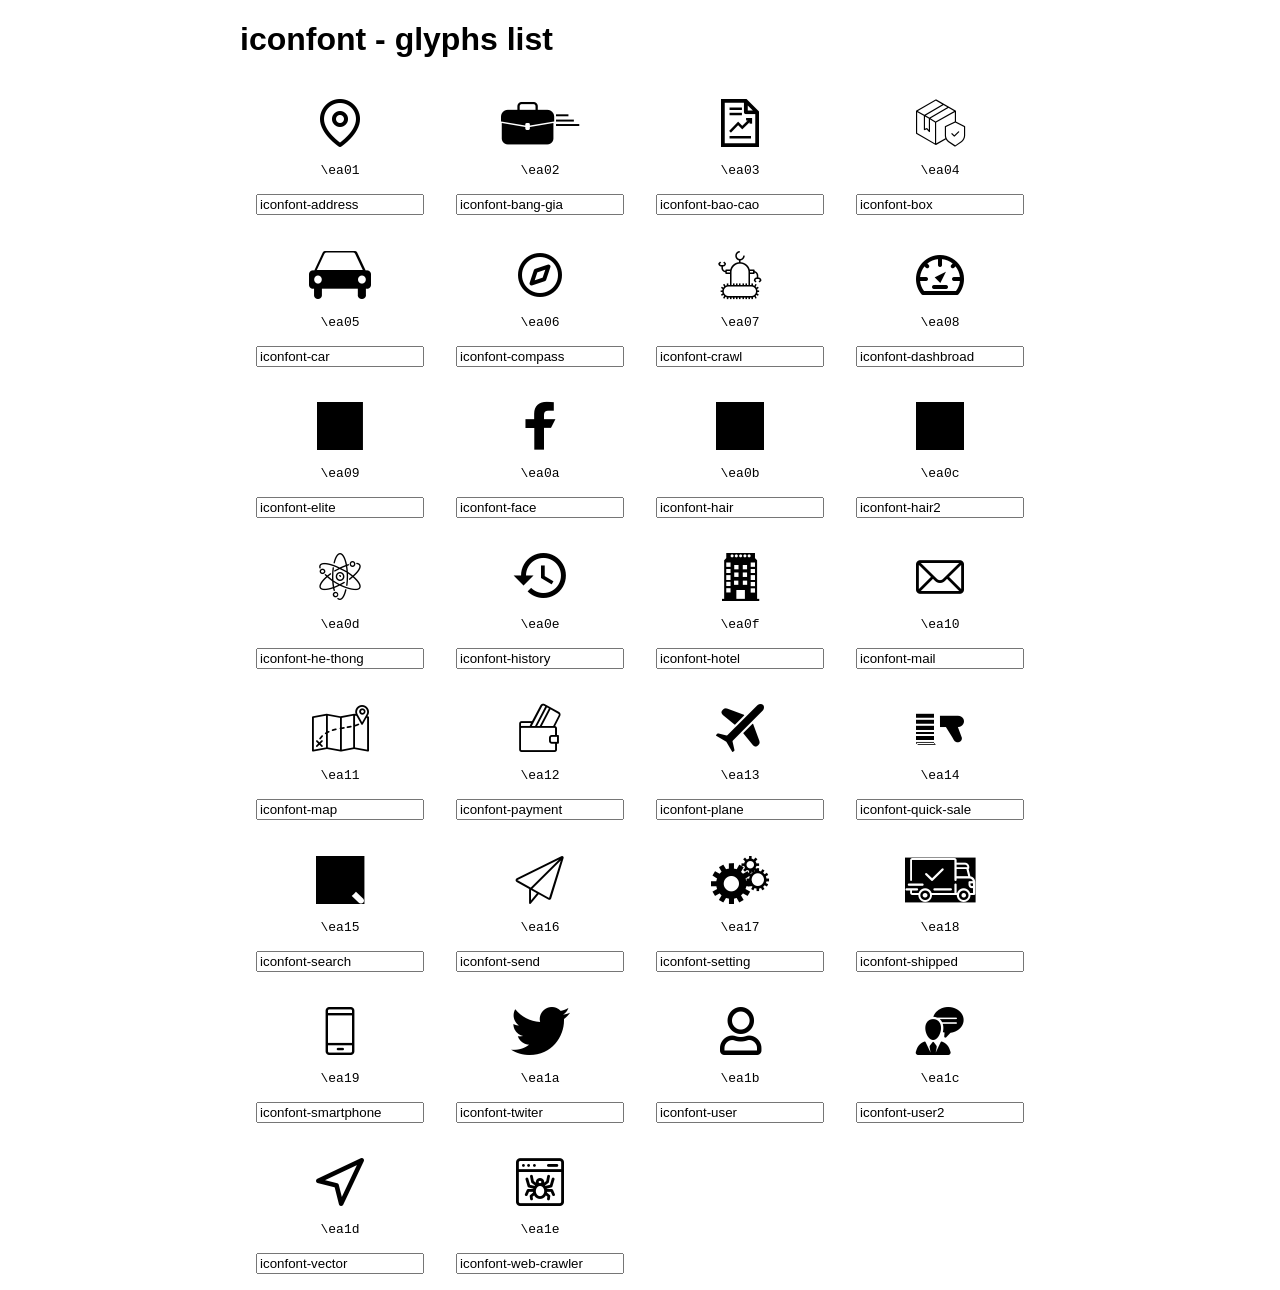
<file: Web.CMS/LoginSPA/css/fonts/iconfont/index.html>
<!doctype html>
<html lang="en">

<head>
	<meta charset="UTF-8">
	<title>iconfont - glyphs list</title>

	<link rel="stylesheet" href="iconfont.css">
	<style>
		* {
			box-sizing: border-box;
		}

		body {
			font-family: Helvetica, Verdana, sans-serif;
		}

		.wrap {
			max-width: 800px;
			margin: 0 auto;
		}

		.glyphs-list {
			margin: 0;
			padding: 0;
			list-style: none
		}

		.glyphs-list li {
			float: left;
			width: 25%;
			padding: 16px;
			text-align: center;
		}

		.glyphs-list li:hover {
			cursor: default;
			background: #fafafa;
		}

		.glyphs-list li:nth-child(4n+1) {
			clear: left;
		}

		.glyphs-list i {
			font-size: 48px;
			line-height: 1;
		}

		.glyphs-list code {
			display: block;
			margin: 16px 0 0;
		}

		.glyphs-list input {
			display: block;
			width: 100%;
			margin: 16px 0 0;
		}
	</style>
</head>

<body>
	<div class="wrap">
		<h1>iconfont - glyphs list</h1>
		<ul class="glyphs-list">
			
			<li>
				<i class="iconfont-address"></i>
				<code>\ea01</code>
				<input type="text" value="iconfont-address" />
			</li>
			
			<li>
				<i class="iconfont-bang-gia"></i>
				<code>\ea02</code>
				<input type="text" value="iconfont-bang-gia" />
			</li>
			
			<li>
				<i class="iconfont-bao-cao"></i>
				<code>\ea03</code>
				<input type="text" value="iconfont-bao-cao" />
			</li>
			
			<li>
				<i class="iconfont-box"></i>
				<code>\ea04</code>
				<input type="text" value="iconfont-box" />
			</li>
			
			<li>
				<i class="iconfont-car"></i>
				<code>\ea05</code>
				<input type="text" value="iconfont-car" />
			</li>
			
			<li>
				<i class="iconfont-compass"></i>
				<code>\ea06</code>
				<input type="text" value="iconfont-compass" />
			</li>
			
			<li>
				<i class="iconfont-crawl"></i>
				<code>\ea07</code>
				<input type="text" value="iconfont-crawl" />
			</li>
			
			<li>
				<i class="iconfont-dashbroad"></i>
				<code>\ea08</code>
				<input type="text" value="iconfont-dashbroad" />
			</li>
			
			<li>
				<i class="iconfont-elite"></i>
				<code>\ea09</code>
				<input type="text" value="iconfont-elite" />
			</li>
			
			<li>
				<i class="iconfont-face"></i>
				<code>\ea0a</code>
				<input type="text" value="iconfont-face" />
			</li>
			
			<li>
				<i class="iconfont-hair"></i>
				<code>\ea0b</code>
				<input type="text" value="iconfont-hair" />
			</li>
			
			<li>
				<i class="iconfont-hair2"></i>
				<code>\ea0c</code>
				<input type="text" value="iconfont-hair2" />
			</li>
			
			<li>
				<i class="iconfont-he-thong"></i>
				<code>\ea0d</code>
				<input type="text" value="iconfont-he-thong" />
			</li>
			
			<li>
				<i class="iconfont-history"></i>
				<code>\ea0e</code>
				<input type="text" value="iconfont-history" />
			</li>
			
			<li>
				<i class="iconfont-hotel"></i>
				<code>\ea0f</code>
				<input type="text" value="iconfont-hotel" />
			</li>
			
			<li>
				<i class="iconfont-mail"></i>
				<code>\ea10</code>
				<input type="text" value="iconfont-mail" />
			</li>
			
			<li>
				<i class="iconfont-map"></i>
				<code>\ea11</code>
				<input type="text" value="iconfont-map" />
			</li>
			
			<li>
				<i class="iconfont-payment"></i>
				<code>\ea12</code>
				<input type="text" value="iconfont-payment" />
			</li>
			
			<li>
				<i class="iconfont-plane"></i>
				<code>\ea13</code>
				<input type="text" value="iconfont-plane" />
			</li>
			
			<li>
				<i class="iconfont-quick-sale"></i>
				<code>\ea14</code>
				<input type="text" value="iconfont-quick-sale" />
			</li>
			
			<li>
				<i class="iconfont-search"></i>
				<code>\ea15</code>
				<input type="text" value="iconfont-search" />
			</li>
			
			<li>
				<i class="iconfont-send"></i>
				<code>\ea16</code>
				<input type="text" value="iconfont-send" />
			</li>
			
			<li>
				<i class="iconfont-setting"></i>
				<code>\ea17</code>
				<input type="text" value="iconfont-setting" />
			</li>
			
			<li>
				<i class="iconfont-shipped"></i>
				<code>\ea18</code>
				<input type="text" value="iconfont-shipped" />
			</li>
			
			<li>
				<i class="iconfont-smartphone"></i>
				<code>\ea19</code>
				<input type="text" value="iconfont-smartphone" />
			</li>
			
			<li>
				<i class="iconfont-twiter"></i>
				<code>\ea1a</code>
				<input type="text" value="iconfont-twiter" />
			</li>
			
			<li>
				<i class="iconfont-user"></i>
				<code>\ea1b</code>
				<input type="text" value="iconfont-user" />
			</li>
			
			<li>
				<i class="iconfont-user2"></i>
				<code>\ea1c</code>
				<input type="text" value="iconfont-user2" />
			</li>
			
			<li>
				<i class="iconfont-vector"></i>
				<code>\ea1d</code>
				<input type="text" value="iconfont-vector" />
			</li>
			
			<li>
				<i class="iconfont-web-crawler"></i>
				<code>\ea1e</code>
				<input type="text" value="iconfont-web-crawler" />
			</li>
			
		</ul>
	</div>
</body>

</html>
</file>
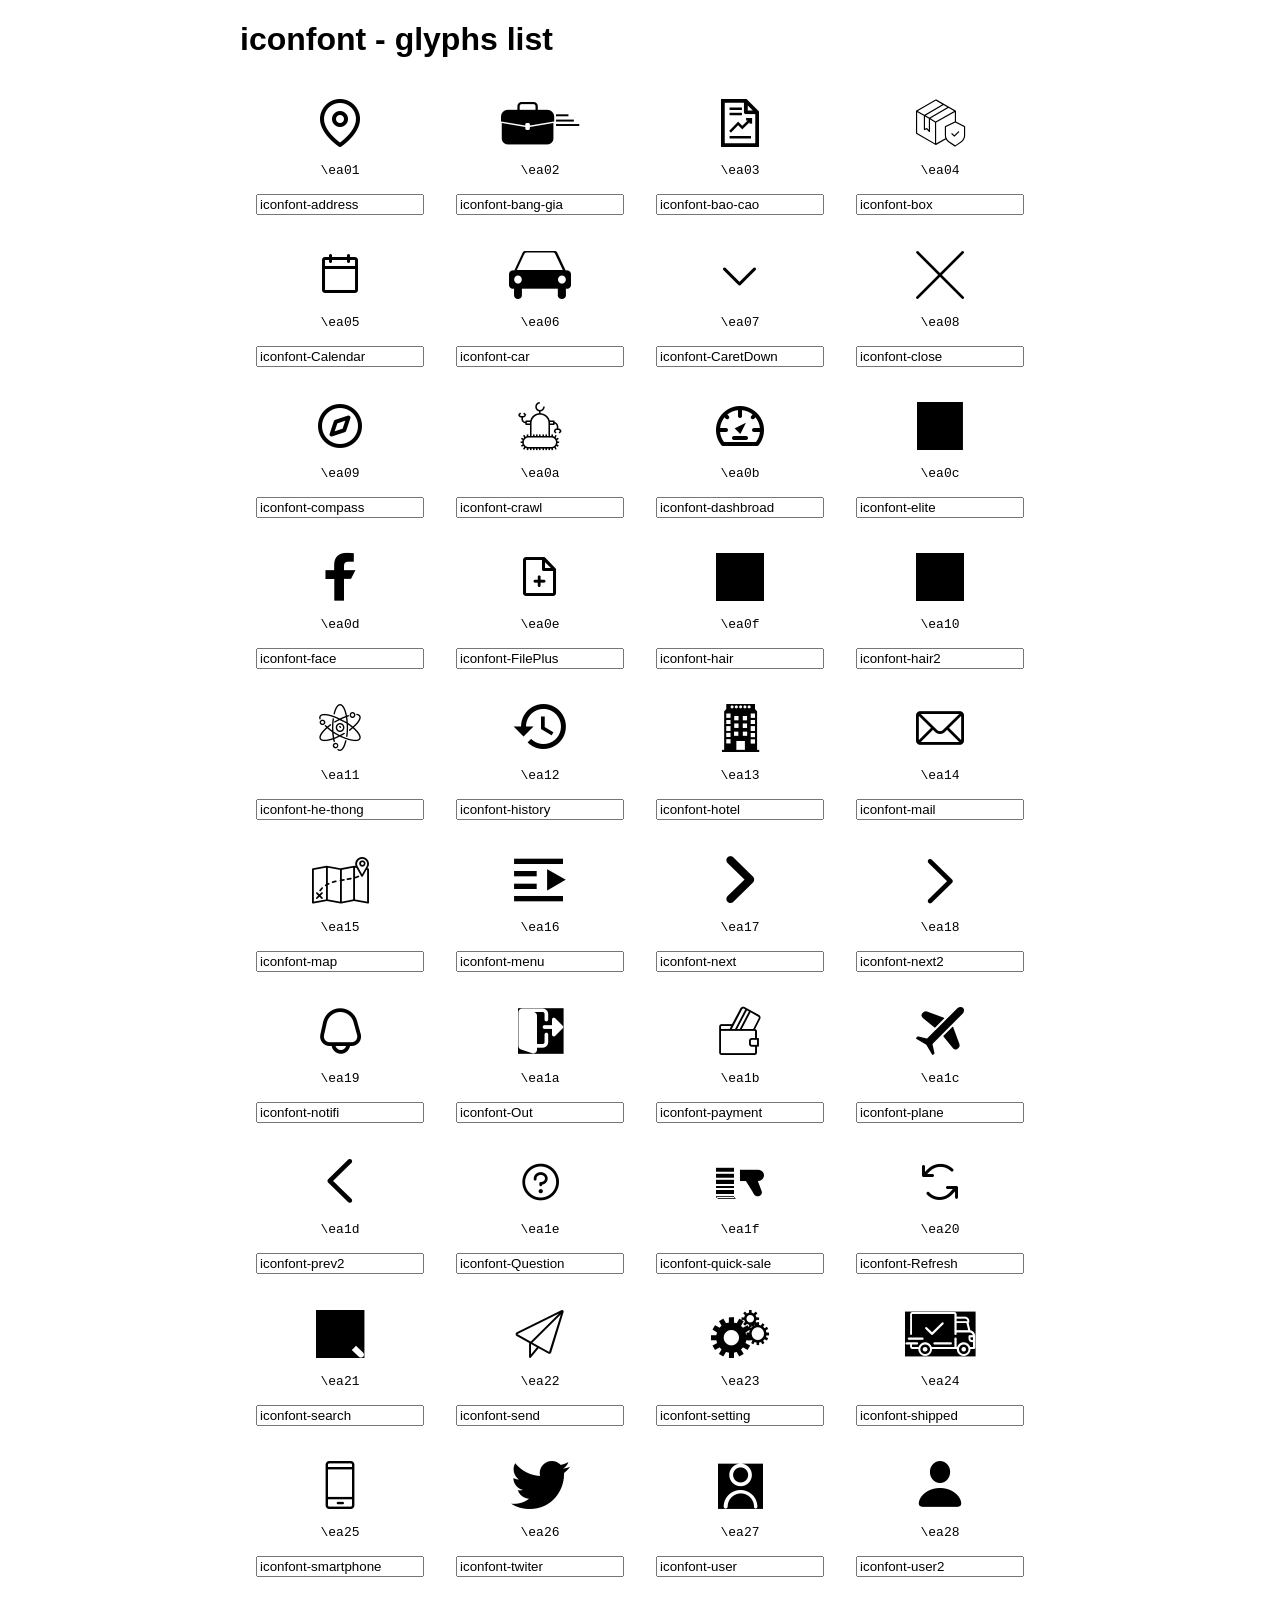
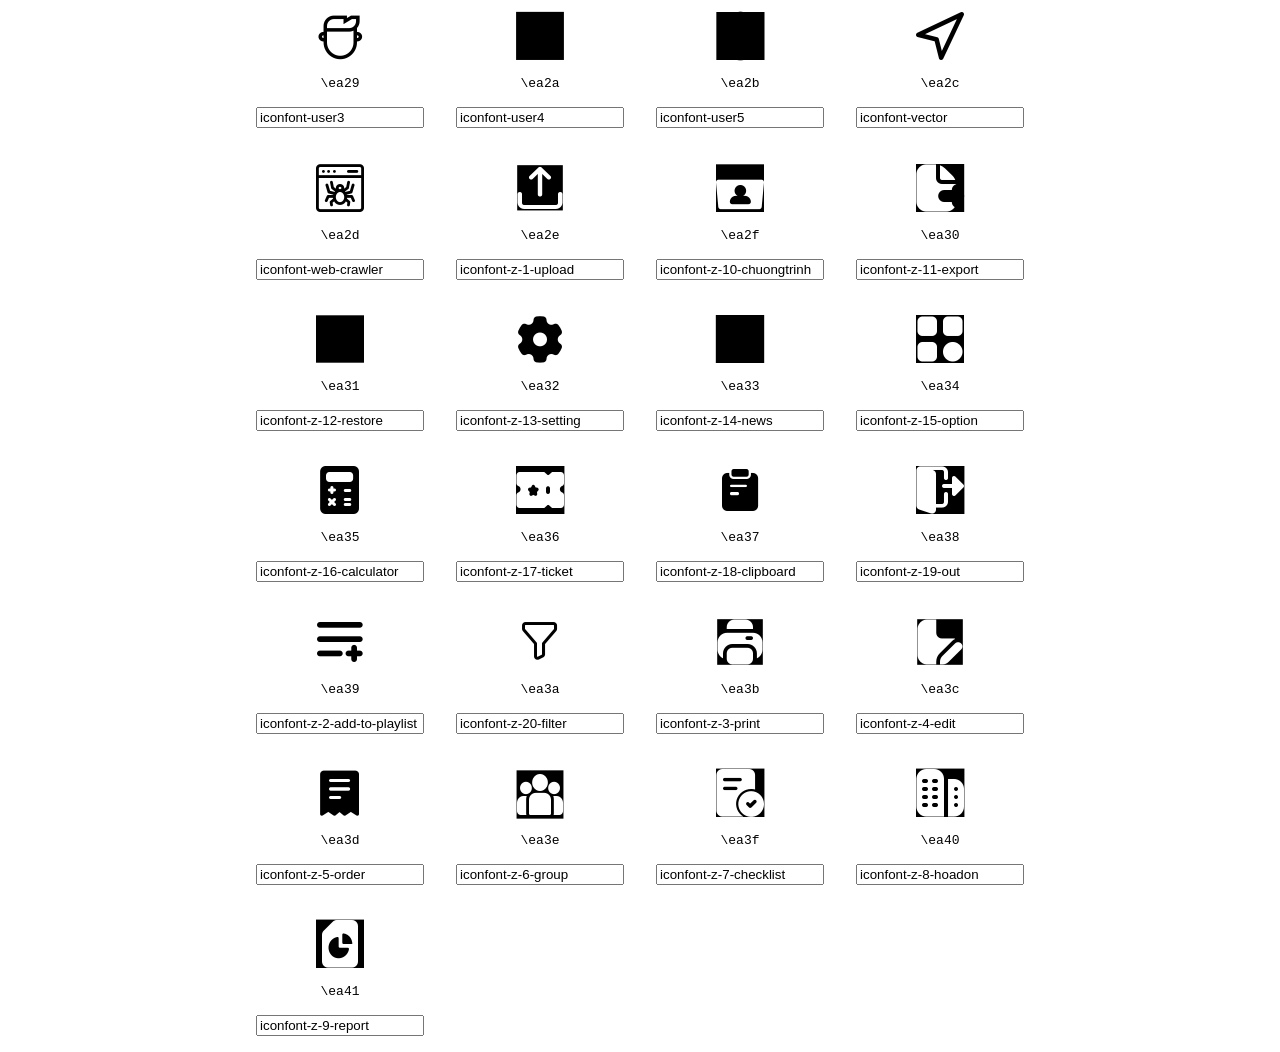
<file: Web.CMS/wwwroot/css/fonts/iconfont/index.html>
<!doctype html>
<html lang="en">

<head>
	<meta charset="UTF-8">
	<title>iconfont - glyphs list</title>

	<link rel="stylesheet" href="iconfont.css">
	<style>
		* {
			box-sizing: border-box;
		}

		body {
			font-family: Helvetica, Verdana, sans-serif;
		}

		.wrap {
			max-width: 800px;
			margin: 0 auto;
		}

		.glyphs-list {
			margin: 0;
			padding: 0;
			list-style: none
		}

		.glyphs-list li {
			float: left;
			width: 25%;
			padding: 16px;
			text-align: center;
		}

		.glyphs-list li:hover {
			cursor: default;
			background: #fafafa;
		}

		.glyphs-list li:nth-child(4n+1) {
			clear: left;
		}

		.glyphs-list i {
			font-size: 48px;
			line-height: 1;
		}

		.glyphs-list code {
			display: block;
			margin: 16px 0 0;
		}

		.glyphs-list input {
			display: block;
			width: 100%;
			margin: 16px 0 0;
		}
	</style>
</head>

<body>
	<div class="wrap">
		<h1>iconfont - glyphs list</h1>
		<ul class="glyphs-list">
			
			<li>
				<i class="iconfont-address"></i>
				<code>\ea01</code>
				<input type="text" value="iconfont-address" />
			</li>
			
			<li>
				<i class="iconfont-bang-gia"></i>
				<code>\ea02</code>
				<input type="text" value="iconfont-bang-gia" />
			</li>
			
			<li>
				<i class="iconfont-bao-cao"></i>
				<code>\ea03</code>
				<input type="text" value="iconfont-bao-cao" />
			</li>
			
			<li>
				<i class="iconfont-box"></i>
				<code>\ea04</code>
				<input type="text" value="iconfont-box" />
			</li>
			
			<li>
				<i class="iconfont-Calendar"></i>
				<code>\ea05</code>
				<input type="text" value="iconfont-Calendar" />
			</li>
			
			<li>
				<i class="iconfont-car"></i>
				<code>\ea06</code>
				<input type="text" value="iconfont-car" />
			</li>
			
			<li>
				<i class="iconfont-CaretDown"></i>
				<code>\ea07</code>
				<input type="text" value="iconfont-CaretDown" />
			</li>
			
			<li>
				<i class="iconfont-close"></i>
				<code>\ea08</code>
				<input type="text" value="iconfont-close" />
			</li>
			
			<li>
				<i class="iconfont-compass"></i>
				<code>\ea09</code>
				<input type="text" value="iconfont-compass" />
			</li>
			
			<li>
				<i class="iconfont-crawl"></i>
				<code>\ea0a</code>
				<input type="text" value="iconfont-crawl" />
			</li>
			
			<li>
				<i class="iconfont-dashbroad"></i>
				<code>\ea0b</code>
				<input type="text" value="iconfont-dashbroad" />
			</li>
			
			<li>
				<i class="iconfont-elite"></i>
				<code>\ea0c</code>
				<input type="text" value="iconfont-elite" />
			</li>
			
			<li>
				<i class="iconfont-face"></i>
				<code>\ea0d</code>
				<input type="text" value="iconfont-face" />
			</li>
			
			<li>
				<i class="iconfont-FilePlus"></i>
				<code>\ea0e</code>
				<input type="text" value="iconfont-FilePlus" />
			</li>
			
			<li>
				<i class="iconfont-hair"></i>
				<code>\ea0f</code>
				<input type="text" value="iconfont-hair" />
			</li>
			
			<li>
				<i class="iconfont-hair2"></i>
				<code>\ea10</code>
				<input type="text" value="iconfont-hair2" />
			</li>
			
			<li>
				<i class="iconfont-he-thong"></i>
				<code>\ea11</code>
				<input type="text" value="iconfont-he-thong" />
			</li>
			
			<li>
				<i class="iconfont-history"></i>
				<code>\ea12</code>
				<input type="text" value="iconfont-history" />
			</li>
			
			<li>
				<i class="iconfont-hotel"></i>
				<code>\ea13</code>
				<input type="text" value="iconfont-hotel" />
			</li>
			
			<li>
				<i class="iconfont-mail"></i>
				<code>\ea14</code>
				<input type="text" value="iconfont-mail" />
			</li>
			
			<li>
				<i class="iconfont-map"></i>
				<code>\ea15</code>
				<input type="text" value="iconfont-map" />
			</li>
			
			<li>
				<i class="iconfont-menu"></i>
				<code>\ea16</code>
				<input type="text" value="iconfont-menu" />
			</li>
			
			<li>
				<i class="iconfont-next"></i>
				<code>\ea17</code>
				<input type="text" value="iconfont-next" />
			</li>
			
			<li>
				<i class="iconfont-next2"></i>
				<code>\ea18</code>
				<input type="text" value="iconfont-next2" />
			</li>
			
			<li>
				<i class="iconfont-notifi"></i>
				<code>\ea19</code>
				<input type="text" value="iconfont-notifi" />
			</li>
			
			<li>
				<i class="iconfont-Out"></i>
				<code>\ea1a</code>
				<input type="text" value="iconfont-Out" />
			</li>
			
			<li>
				<i class="iconfont-payment"></i>
				<code>\ea1b</code>
				<input type="text" value="iconfont-payment" />
			</li>
			
			<li>
				<i class="iconfont-plane"></i>
				<code>\ea1c</code>
				<input type="text" value="iconfont-plane" />
			</li>
			
			<li>
				<i class="iconfont-prev2"></i>
				<code>\ea1d</code>
				<input type="text" value="iconfont-prev2" />
			</li>
			
			<li>
				<i class="iconfont-Question"></i>
				<code>\ea1e</code>
				<input type="text" value="iconfont-Question" />
			</li>
			
			<li>
				<i class="iconfont-quick-sale"></i>
				<code>\ea1f</code>
				<input type="text" value="iconfont-quick-sale" />
			</li>
			
			<li>
				<i class="iconfont-Refresh"></i>
				<code>\ea20</code>
				<input type="text" value="iconfont-Refresh" />
			</li>
			
			<li>
				<i class="iconfont-search"></i>
				<code>\ea21</code>
				<input type="text" value="iconfont-search" />
			</li>
			
			<li>
				<i class="iconfont-send"></i>
				<code>\ea22</code>
				<input type="text" value="iconfont-send" />
			</li>
			
			<li>
				<i class="iconfont-setting"></i>
				<code>\ea23</code>
				<input type="text" value="iconfont-setting" />
			</li>
			
			<li>
				<i class="iconfont-shipped"></i>
				<code>\ea24</code>
				<input type="text" value="iconfont-shipped" />
			</li>
			
			<li>
				<i class="iconfont-smartphone"></i>
				<code>\ea25</code>
				<input type="text" value="iconfont-smartphone" />
			</li>
			
			<li>
				<i class="iconfont-twiter"></i>
				<code>\ea26</code>
				<input type="text" value="iconfont-twiter" />
			</li>
			
			<li>
				<i class="iconfont-user"></i>
				<code>\ea27</code>
				<input type="text" value="iconfont-user" />
			</li>
			
			<li>
				<i class="iconfont-user2"></i>
				<code>\ea28</code>
				<input type="text" value="iconfont-user2" />
			</li>
			
			<li>
				<i class="iconfont-user3"></i>
				<code>\ea29</code>
				<input type="text" value="iconfont-user3" />
			</li>
			
			<li>
				<i class="iconfont-user4"></i>
				<code>\ea2a</code>
				<input type="text" value="iconfont-user4" />
			</li>
			
			<li>
				<i class="iconfont-user5"></i>
				<code>\ea2b</code>
				<input type="text" value="iconfont-user5" />
			</li>
			
			<li>
				<i class="iconfont-vector"></i>
				<code>\ea2c</code>
				<input type="text" value="iconfont-vector" />
			</li>
			
			<li>
				<i class="iconfont-web-crawler"></i>
				<code>\ea2d</code>
				<input type="text" value="iconfont-web-crawler" />
			</li>
			
			<li>
				<i class="iconfont-z-1-upload"></i>
				<code>\ea2e</code>
				<input type="text" value="iconfont-z-1-upload" />
			</li>
			
			<li>
				<i class="iconfont-z-10-chuongtrinh"></i>
				<code>\ea2f</code>
				<input type="text" value="iconfont-z-10-chuongtrinh" />
			</li>
			
			<li>
				<i class="iconfont-z-11-export"></i>
				<code>\ea30</code>
				<input type="text" value="iconfont-z-11-export" />
			</li>
			
			<li>
				<i class="iconfont-z-12-restore"></i>
				<code>\ea31</code>
				<input type="text" value="iconfont-z-12-restore" />
			</li>
			
			<li>
				<i class="iconfont-z-13-setting"></i>
				<code>\ea32</code>
				<input type="text" value="iconfont-z-13-setting" />
			</li>
			
			<li>
				<i class="iconfont-z-14-news"></i>
				<code>\ea33</code>
				<input type="text" value="iconfont-z-14-news" />
			</li>
			
			<li>
				<i class="iconfont-z-15-option"></i>
				<code>\ea34</code>
				<input type="text" value="iconfont-z-15-option" />
			</li>
			
			<li>
				<i class="iconfont-z-16-calculator"></i>
				<code>\ea35</code>
				<input type="text" value="iconfont-z-16-calculator" />
			</li>
			
			<li>
				<i class="iconfont-z-17-ticket"></i>
				<code>\ea36</code>
				<input type="text" value="iconfont-z-17-ticket" />
			</li>
			
			<li>
				<i class="iconfont-z-18-clipboard"></i>
				<code>\ea37</code>
				<input type="text" value="iconfont-z-18-clipboard" />
			</li>
			
			<li>
				<i class="iconfont-z-19-out"></i>
				<code>\ea38</code>
				<input type="text" value="iconfont-z-19-out" />
			</li>
			
			<li>
				<i class="iconfont-z-2-add-to-playlist"></i>
				<code>\ea39</code>
				<input type="text" value="iconfont-z-2-add-to-playlist" />
			</li>
			
			<li>
				<i class="iconfont-z-20-filter"></i>
				<code>\ea3a</code>
				<input type="text" value="iconfont-z-20-filter" />
			</li>
			
			<li>
				<i class="iconfont-z-3-print"></i>
				<code>\ea3b</code>
				<input type="text" value="iconfont-z-3-print" />
			</li>
			
			<li>
				<i class="iconfont-z-4-edit"></i>
				<code>\ea3c</code>
				<input type="text" value="iconfont-z-4-edit" />
			</li>
			
			<li>
				<i class="iconfont-z-5-order"></i>
				<code>\ea3d</code>
				<input type="text" value="iconfont-z-5-order" />
			</li>
			
			<li>
				<i class="iconfont-z-6-group"></i>
				<code>\ea3e</code>
				<input type="text" value="iconfont-z-6-group" />
			</li>
			
			<li>
				<i class="iconfont-z-7-checklist"></i>
				<code>\ea3f</code>
				<input type="text" value="iconfont-z-7-checklist" />
			</li>
			
			<li>
				<i class="iconfont-z-8-hoadon"></i>
				<code>\ea40</code>
				<input type="text" value="iconfont-z-8-hoadon" />
			</li>
			
			<li>
				<i class="iconfont-z-9-report"></i>
				<code>\ea41</code>
				<input type="text" value="iconfont-z-9-report" />
			</li>
			
		</ul>
	</div>
</body>

</html>
</file>
<file: Web.CMS/LoginSPA/css/fonts/iconfont/iconfont.css>
/**
iconfont Webfont
*/
@font-face {
	font-family: 'iconfont';
	src: url('iconfont.eot?1658311375546');
	src: url('iconfont.eot?#iefix-1658311375546') format('embedded-opentype'),
		url('iconfont.woff2?1658311375546') format('woff2'),
		url('iconfont.woff?1658311375546') format('woff'),
		url('iconfont.ttf?1658311375546') format('truetype');
	font-weight: normal;
	font-style: normal;
}

[class^='iconfont-']:before,
[class*=' iconfont-']:before {
	font-family: 'iconfont';
	display: inline-block;
	vertical-align: middle;
	line-height: 1;
	font-weight: normal;
	font-style: normal;
	speak: none;
	text-decoration: inherit;
	font-size: inherit;
	text-transform: none;
	text-rendering: optimizeLegibility;
	-webkit-font-smoothing: antialiased;
	-moz-osx-font-smoothing: grayscale;
}

/*
Glyphs list
*/
 .iconfont-address:before {
			content: '\ea01';
		}

		 .iconfont-bang-gia:before {
			content: '\ea02';
		}

		 .iconfont-bao-cao:before {
			content: '\ea03';
		}

		 .iconfont-box:before {
			content: '\ea04';
		}

		 .iconfont-car:before {
			content: '\ea05';
		}

		 .iconfont-compass:before {
			content: '\ea06';
		}

		 .iconfont-crawl:before {
			content: '\ea07';
		}

		 .iconfont-dashbroad:before {
			content: '\ea08';
		}

		 .iconfont-elite:before {
			content: '\ea09';
		}

		 .iconfont-face:before {
			content: '\ea0a';
		}

		 .iconfont-hair:before {
			content: '\ea0b';
		}

		 .iconfont-hair2:before {
			content: '\ea0c';
		}

		 .iconfont-he-thong:before {
			content: '\ea0d';
		}

		 .iconfont-history:before {
			content: '\ea0e';
		}

		 .iconfont-hotel:before {
			content: '\ea0f';
		}

		 .iconfont-mail:before {
			content: '\ea10';
		}

		 .iconfont-map:before {
			content: '\ea11';
		}

		 .iconfont-payment:before {
			content: '\ea12';
		}

		 .iconfont-plane:before {
			content: '\ea13';
		}

		 .iconfont-quick-sale:before {
			content: '\ea14';
		}

		 .iconfont-search:before {
			content: '\ea15';
		}

		 .iconfont-send:before {
			content: '\ea16';
		}

		 .iconfont-setting:before {
			content: '\ea17';
		}

		 .iconfont-shipped:before {
			content: '\ea18';
		}

		 .iconfont-smartphone:before {
			content: '\ea19';
		}

		 .iconfont-twiter:before {
			content: '\ea1a';
		}

		 .iconfont-user:before {
			content: '\ea1b';
		}

		 .iconfont-user2:before {
			content: '\ea1c';
		}

		 .iconfont-vector:before {
			content: '\ea1d';
		}

		 .iconfont-web-crawler:before {
			content: '\ea1e';
		}
</file>
<file: Web.CMS/wwwroot/css/fonts/iconfont/iconfont.css>
/**
iconfont Webfont
*/
@font-face {
	font-family: 'iconfont';
	src: url('iconfont.eot?1732610067418');
	src: url('iconfont.eot?#iefix-1732610067418') format('embedded-opentype'),
		url('iconfont.woff2?1732610067418') format('woff2'),
		url('iconfont.woff?1732610067418') format('woff'),
		url('iconfont.ttf?1732610067418') format('truetype');
	font-weight: normal;
	font-style: normal;
}

[class^='iconfont-']:before,
[class*=' iconfont-']:before {
	font-family: 'iconfont';
	display: inline-block;
	vertical-align: middle;
	line-height: 1;
	font-weight: normal;
	font-style: normal;
	speak: none;
	text-decoration: inherit;
	font-size: inherit;
	text-transform: none;
	text-rendering: optimizeLegibility;
	-webkit-font-smoothing: antialiased;
	-moz-osx-font-smoothing: grayscale;
}

/*
Glyphs list
*/
 .iconfont-address:before {
			content: '\ea01';
		}

		 .iconfont-bang-gia:before {
			content: '\ea02';
		}

		 .iconfont-bao-cao:before {
			content: '\ea03';
		}

		 .iconfont-box:before {
			content: '\ea04';
		}

		 .iconfont-Calendar:before {
			content: '\ea05';
		}

		 .iconfont-car:before {
			content: '\ea06';
		}

		 .iconfont-CaretDown:before {
			content: '\ea07';
		}

		 .iconfont-close:before {
			content: '\ea08';
		}

		 .iconfont-compass:before {
			content: '\ea09';
		}

		 .iconfont-crawl:before {
			content: '\ea0a';
		}

		 .iconfont-dashbroad:before {
			content: '\ea0b';
		}

		 .iconfont-elite:before {
			content: '\ea0c';
		}

		 .iconfont-face:before {
			content: '\ea0d';
		}

		 .iconfont-FilePlus:before {
			content: '\ea0e';
		}

		 .iconfont-hair:before {
			content: '\ea0f';
		}

		 .iconfont-hair2:before {
			content: '\ea10';
		}

		 .iconfont-he-thong:before {
			content: '\ea11';
		}

		 .iconfont-history:before {
			content: '\ea12';
		}

		 .iconfont-hotel:before {
			content: '\ea13';
		}

		 .iconfont-mail:before {
			content: '\ea14';
		}

		 .iconfont-map:before {
			content: '\ea15';
		}

		 .iconfont-menu:before {
			content: '\ea16';
		}

		 .iconfont-next:before {
			content: '\ea17';
		}

		 .iconfont-next2:before {
			content: '\ea18';
		}

		 .iconfont-notifi:before {
			content: '\ea19';
		}

		 .iconfont-Out:before {
			content: '\ea1a';
		}

		 .iconfont-payment:before {
			content: '\ea1b';
		}

		 .iconfont-plane:before {
			content: '\ea1c';
		}

		 .iconfont-prev2:before {
			content: '\ea1d';
		}

		 .iconfont-Question:before {
			content: '\ea1e';
		}

		 .iconfont-quick-sale:before {
			content: '\ea1f';
		}

		 .iconfont-Refresh:before {
			content: '\ea20';
		}

		 .iconfont-search:before {
			content: '\ea21';
		}

		 .iconfont-send:before {
			content: '\ea22';
		}

		 .iconfont-setting:before {
			content: '\ea23';
		}

		 .iconfont-shipped:before {
			content: '\ea24';
		}

		 .iconfont-smartphone:before {
			content: '\ea25';
		}

		 .iconfont-twiter:before {
			content: '\ea26';
		}

		 .iconfont-user:before {
			content: '\ea27';
		}

		 .iconfont-user2:before {
			content: '\ea28';
		}

		 .iconfont-user3:before {
			content: '\ea29';
		}

		 .iconfont-user4:before {
			content: '\ea2a';
		}

		 .iconfont-user5:before {
			content: '\ea2b';
		}

		 .iconfont-vector:before {
			content: '\ea2c';
		}

		 .iconfont-web-crawler:before {
			content: '\ea2d';
		}

		 .iconfont-z-1-upload:before {
			content: '\ea2e';
		}

		 .iconfont-z-10-chuongtrinh:before {
			content: '\ea2f';
		}

		 .iconfont-z-11-export:before {
			content: '\ea30';
		}

		 .iconfont-z-12-restore:before {
			content: '\ea31';
		}

		 .iconfont-z-13-setting:before {
			content: '\ea32';
		}

		 .iconfont-z-14-news:before {
			content: '\ea33';
		}

		 .iconfont-z-15-option:before {
			content: '\ea34';
		}

		 .iconfont-z-16-calculator:before {
			content: '\ea35';
		}

		 .iconfont-z-17-ticket:before {
			content: '\ea36';
		}

		 .iconfont-z-18-clipboard:before {
			content: '\ea37';
		}

		 .iconfont-z-19-out:before {
			content: '\ea38';
		}

		 .iconfont-z-2-add-to-playlist:before {
			content: '\ea39';
		}

		 .iconfont-z-20-filter:before {
			content: '\ea3a';
		}

		 .iconfont-z-3-print:before {
			content: '\ea3b';
		}

		 .iconfont-z-4-edit:before {
			content: '\ea3c';
		}

		 .iconfont-z-5-order:before {
			content: '\ea3d';
		}

		 .iconfont-z-6-group:before {
			content: '\ea3e';
		}

		 .iconfont-z-7-checklist:before {
			content: '\ea3f';
		}

		 .iconfont-z-8-hoadon:before {
			content: '\ea40';
		}

		 .iconfont-z-9-report:before {
			content: '\ea41';
		}
</file>
